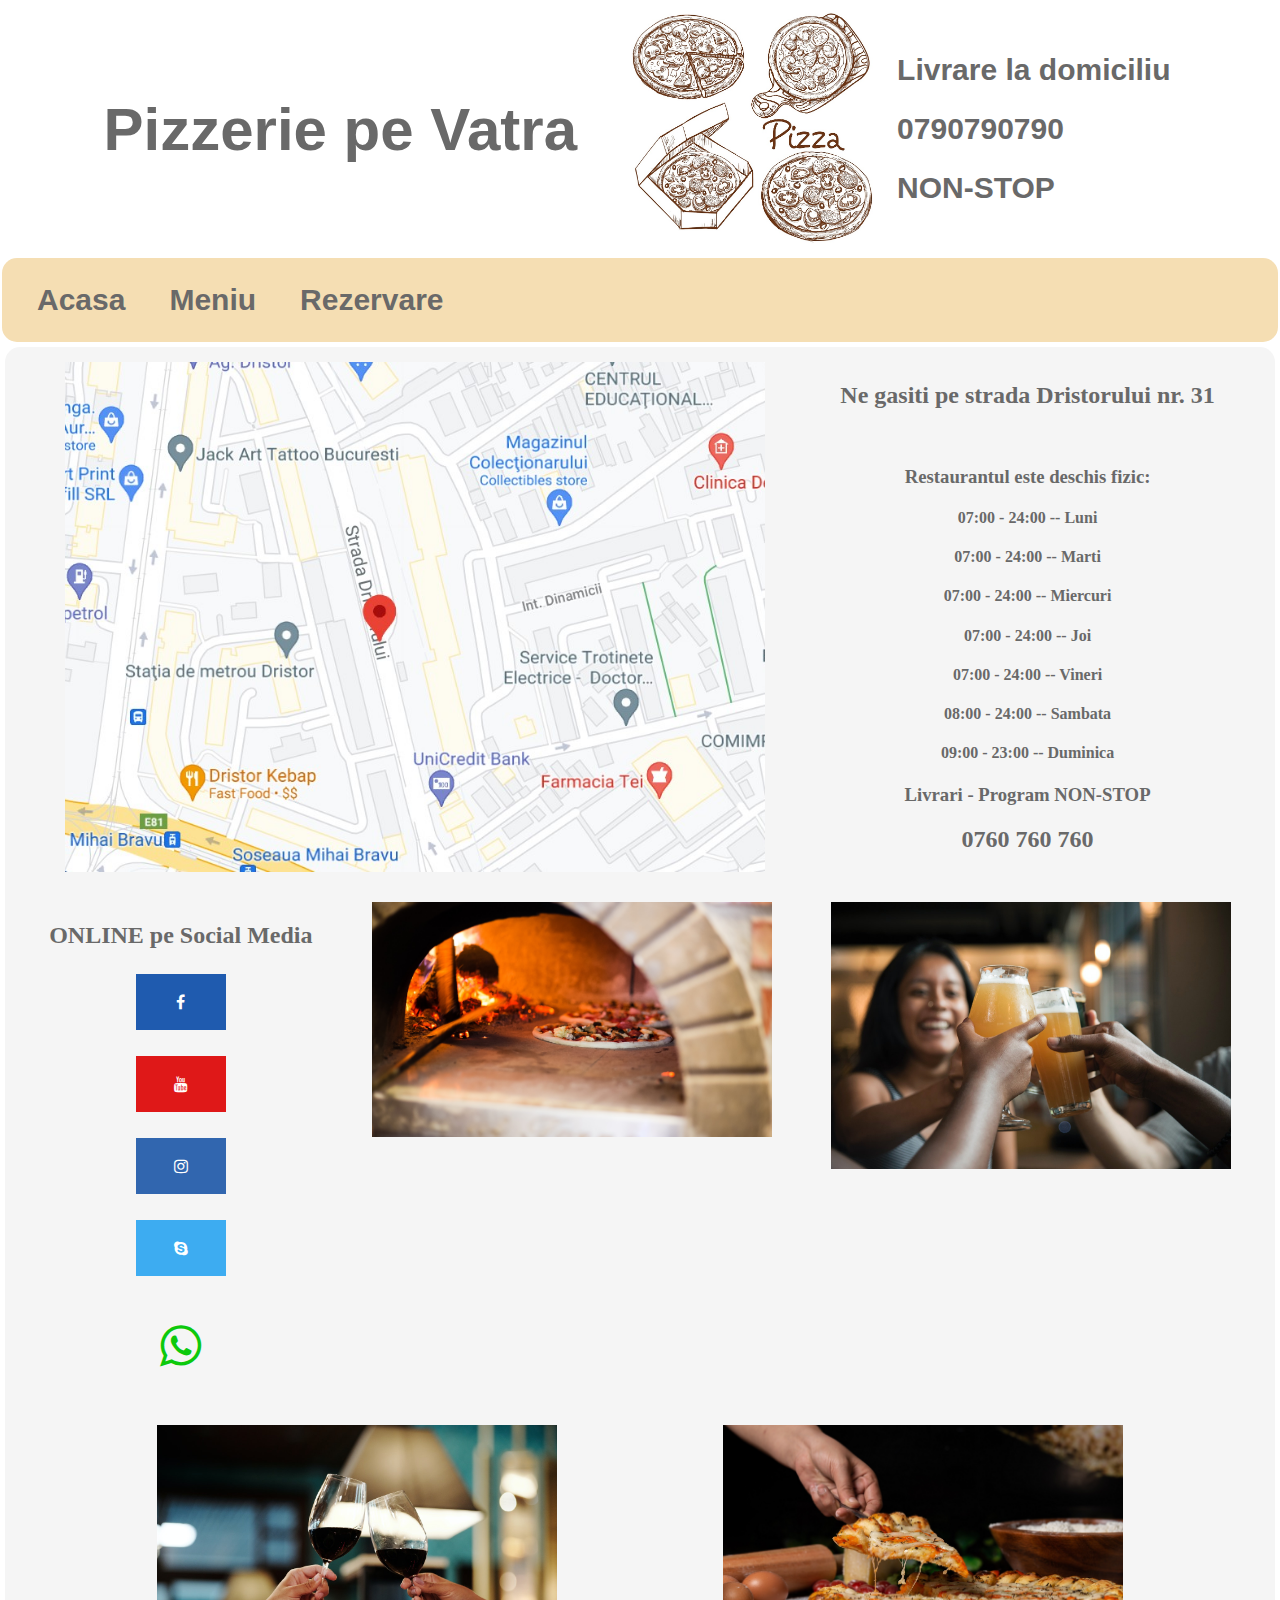
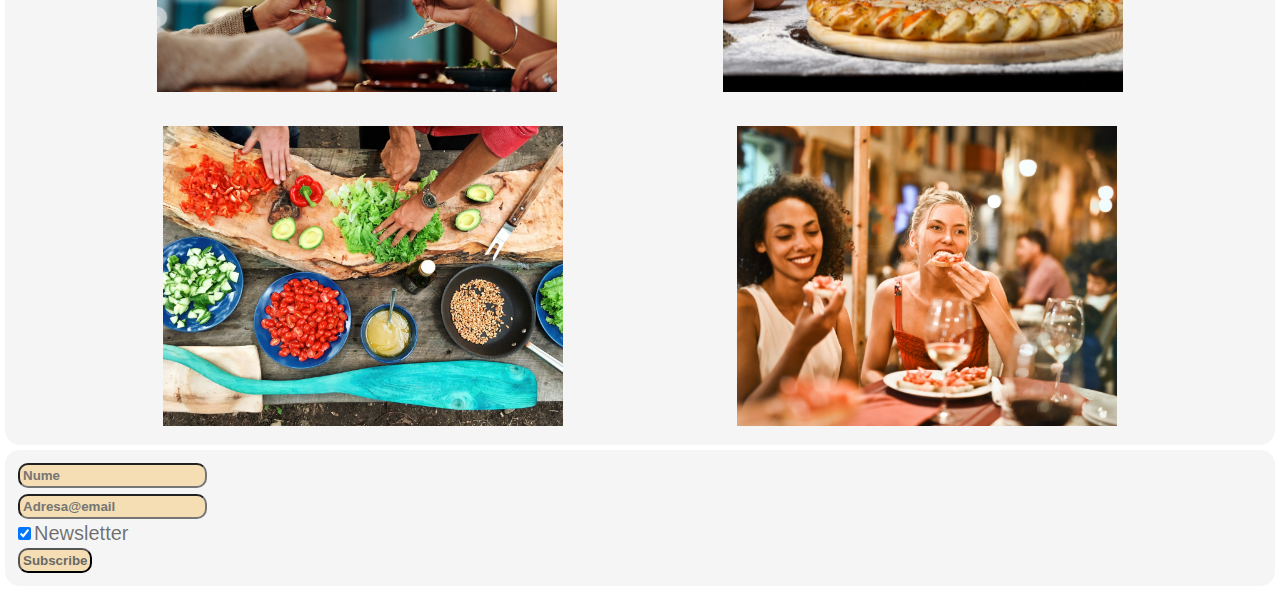
<file: index.html>
<!DOCTYPE html>

<html>
  <head>
    <meta charset="UTF-8" />
    <title>Pizzeria pe Vatra</title>
    <link rel="stylesheet" type="text/css" href="main.css" />
    <link
      rel="stylesheet"
      href="https://cdnjs.cloudflare.com/ajax/libs/font-awesome/4.7.0/css/font-awesome.min.css"
    />
    <meta name="viewport" content="width=device-width, initial-scale=1" />
  </head>

  <body>
    <div class="header">
      <div>
        <h1>Pizzerie pe Vatra</h1>
      </div>
      <div class="banner">
        <img
          src="images/banner.jpg"
          class="banner-image"
          title="Pizzerie pe Vatra"
          alt="Poza Banner Pizzerie pe Vatra"
        />
      </div>
      <div class="banner-text">
        <h2>Livrare la domiciliu</h2>
        <h2>0790790790</h2>
        <h2>NON-STOP</h2>
      </div>
    </div>

    <nav class="navbar">
      <a href="index.html">Acasa</a>
      <a href="meniu.html">Meniu</a>
      <a href="rezervare.html">Rezervare</a>
    </nav>

    <div class="flexbox-container">
      <div class="coloana-map">
        <img
          src="images/harta.jpg"
          id="harta"
          title="Locatia noastra"
          alt="Locatia noastra pe harta"
        />
      </div>

      <div class="coloana-main">
        <h2>Ne gasiti pe strada Dristorului nr. 31</h2>
        <br />
        <h3>Restaurantul este deschis fizic:</h3>
        <h4>07:00 - 24:00 -- Luni</h4>
        <h4>07:00 - 24:00 -- Marti</h4>
        <h4>07:00 - 24:00 -- Miercuri</h4>
        <h4>07:00 - 24:00 -- Joi</h4>
        <h4>07:00 - 24:00 -- Vineri</h4>
        <h4>08:00 - 24:00 -- Sambata</h4>
        <h4>09:00 - 23:00 -- Duminica</h4>
        <h3>Livrari - Program NON-STOP</h3>
        <h2>0760 760 760</h2>
      </div>

      <div class="coloana-main">
        <h2>ONLINE pe Social Media</h2>
        <p><a href="#" class="fa fa-facebook"></a></p>
        <p><a href="#" class="fa fa-youtube"></a></p>
        <p><a href="#" class="fa fa-instagram"></a></p>
        <p></p>
        <p><a href="#" class="fa fa-skype"></a></p>
        <p></p>
        <p class="fa fa-whatsapp" style="font-size: 48px"></p>
      </div>

      <div class="coloana-main">
        <img src="images/pizza.jpg" title="Pizza pe vatra" />
      </div>
      <div class="coloana-main">
        <img src="images/pizza7.jpg" title="Bere cacalau" />
      </div>
      <div class="coloana-main">
        <img src="images/pizza3.jpg" title="Selectie de vinuri" />
      </div>
      <div class="coloana-main">
        <img src="images/pizza2.jpg" title="O felie din rai" />
      </div>
      <div class="coloana-main">
        <img src="images/pizza5.jpg" title="Ingrediente BIO" />
      </div>
      <div class="coloana-main">
        <img src="images/pizza4.jpg" title="Atmosfera placuta" />
      </div>
    </div>

    <div class="footer">
      <input type="text" placeholder="Nume" name="name" required /><br />
      <input
        type="text"
        placeholder="Adresa@email"
        name="mail"
        required
      /><br />
      <label>
        <input
          type="checkbox"
          checked="checked"
          name="subscribe"
        />Newsletter </label
      ><br />
      <input type="submit" value="Subscribe" />
    </div>
  </body>
</html>
</file>
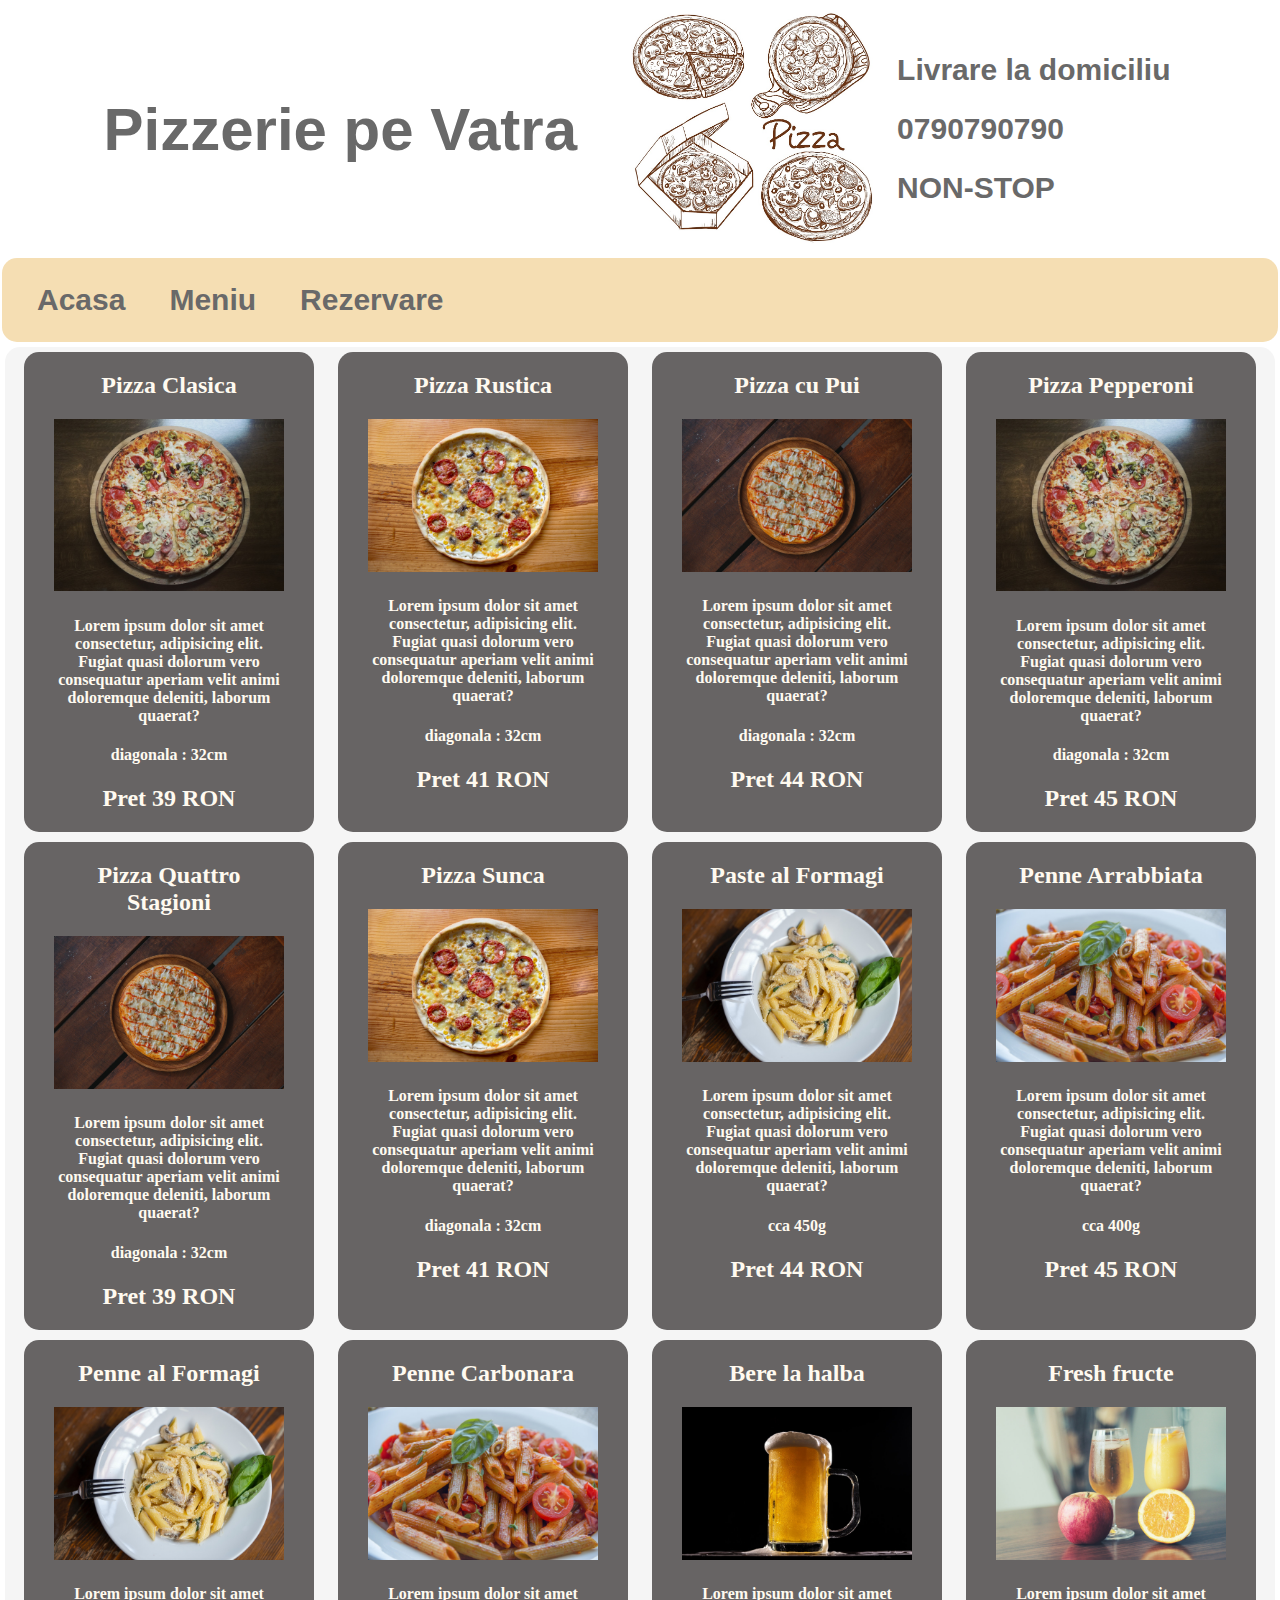
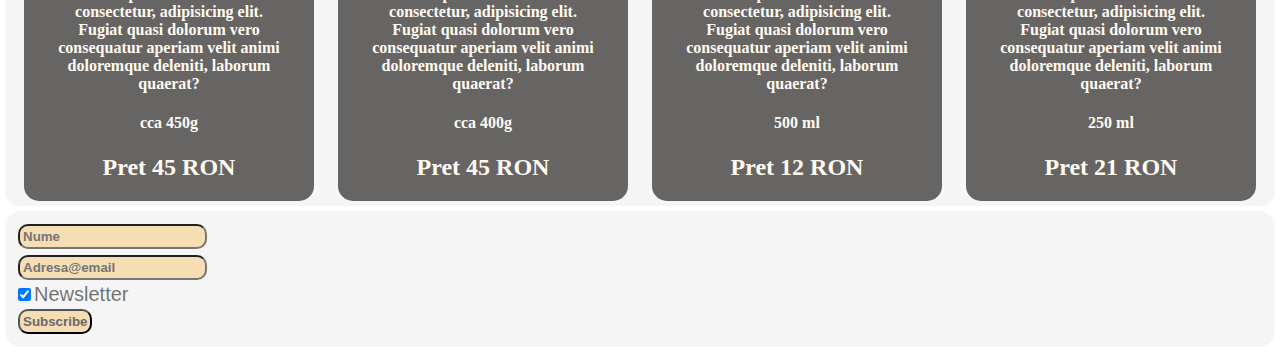
<file: meniu.html>
<!DOCTYPE html>

<html>

    <head>
        <meta charset="UTF-8">
        <title>Meniu</title>
        <link rel="stylesheet" type="text/css" href="main.css">
        <meta name="viewport" content="width=device-width, initial-scale=1">
    </head>

    <body>

        <div class="header">
            <div>
                <h1>Pizzerie pe Vatra</h1>
            </div>
            <div class="banner">
                <img src="images/banner.jpg" class="banner-image" title="Pizzerie pe Vatra" alt="Poza Banner Pizzerie pe Vatra">
            </div>
            <div class="banner-text">
                <h2>Livrare la domiciliu</h2>
                <h2>0790790790</h2>
                <h2>NON-STOP</h2>
            </div>
        </div>

        <nav class="navbar">
            <a href="index.html">Acasa</a>
            <a href="meniu.html">Meniu</a>
            <a href="rezervare.html">Rezervare</a>
        </nav>

        <div class="flexbox-container">

            <div class="coloana">
                <h2>Pizza Clasica</h2>
                <img src="images/meniu.jpg" title="Pizza Classica" alt="Poza cu Pizza Clasica">
                <h4>Lorem ipsum dolor sit amet consectetur, adipisicing elit. Fugiat quasi dolorum vero consequatur aperiam velit animi doloremque deleniti, laborum quaerat?</h4>
                <h4>diagonala : 32cm</h4>
                <h2>Pret 39 RON</h2>   
            </div>
            <div class="coloana">
                <h2>Pizza Rustica</h2>
                <img src="images/meniu2.jpg" title="Pizza Rustica" alt="Poza cu Pizza Rustica">
                <h4>Lorem ipsum dolor sit amet consectetur, adipisicing elit. Fugiat quasi dolorum vero consequatur aperiam velit animi doloremque deleniti, laborum quaerat?</h4>
                <h4>diagonala : 32cm</h4>
                <h2>Pret 41 RON</h2>   
            </div>
            <div class="coloana">
                <h2>Pizza cu Pui</h2>
                <img src="images/meniu3.jpg" title="Pizza Pui" alt="Poza cu Pizza cu Pui">
                <h4>Lorem ipsum dolor sit amet consectetur, adipisicing elit. Fugiat quasi dolorum vero consequatur aperiam velit animi doloremque deleniti, laborum quaerat?</h4>
                <h4>diagonala : 32cm</h4>
                <h2>Pret 44 RON</h2>   
            </div>
            <div class="coloana">
                <h2>Pizza Pepperoni</h2>
                <img src="images/meniu.jpg" title="Pizza Pepperoni" alt="Poza cu Pizza Pepperoni">
                <h4>Lorem ipsum dolor sit amet consectetur, adipisicing elit. Fugiat quasi dolorum vero consequatur aperiam velit animi doloremque deleniti, laborum quaerat?</h4>
                <h4>diagonala : 32cm</h4>
                <h2>Pret 45 RON</h2>   
            </div>
            <div class="coloana">
                <h2>Pizza Quattro Stagioni</h2>
                <img src="images/meniu3.jpg" title="Pizza Quattro Stagioni" alt="Poza cu Pizza Quattro Stagioni">
                <h4>Lorem ipsum dolor sit amet consectetur, adipisicing elit. Fugiat quasi dolorum vero consequatur aperiam velit animi doloremque deleniti, laborum quaerat?</h4>
                <h4>diagonala : 32cm</h4>
                <h2>Pret 39 RON</h2>   
            </div>
            <div class="coloana">
                <h2>Pizza Sunca</h2>
                <img src="images/meniu2.jpg" title="Pizza Sunca" alt="Poza cu Pizza Sunca">
                <h4>Lorem ipsum dolor sit amet consectetur, adipisicing elit. Fugiat quasi dolorum vero consequatur aperiam velit animi doloremque deleniti, laborum quaerat?</h4>
                <h4>diagonala : 32cm</h4>
                <h2>Pret 41 RON</h2>   
            </div>
            <div class="coloana">
                <h2>Paste al Formagi</h2>
                <img src="images/meniu4.jpg" title="Paste al Formagi" alt="Poza cu Paste al Formagi">
                <h4>Lorem ipsum dolor sit amet consectetur, adipisicing elit. Fugiat quasi dolorum vero consequatur aperiam velit animi doloremque deleniti, laborum quaerat?</h4>
                <h4>cca 450g</h4>
                <h2>Pret 44 RON</h2>   
            </div>
            <div class="coloana">
                <h2>Penne Arrabbiata</h2>
                <img src="images/meniu5.jpg" title="Paste Arrabbiata" alt="Poza cu Penne Arrabbiata">
                <h4>Lorem ipsum dolor sit amet consectetur, adipisicing elit. Fugiat quasi dolorum vero consequatur aperiam velit animi doloremque deleniti, laborum quaerat?</h4>
                <h4>cca 400g</h4>
                <h2>Pret 45 RON</h2>   
            </div>
            <div class="coloana">
                <h2>Penne al Formagi</h2>
                <img src="images/meniu4.jpg" title="Paste al Formagi" alt="Poza cu Penne al Formagi">
                <h4>Lorem ipsum dolor sit amet consectetur, adipisicing elit. Fugiat quasi dolorum vero consequatur aperiam velit animi doloremque deleniti, laborum quaerat?</h4>
                <h4>cca 450g</h4>
                <h2>Pret 45 RON</h2>   
            </div>
            <div class="coloana">
                <h2>Penne Carbonara</h2>
                <img src="images/meniu5.jpg" title="Penne Carbonara" alt="Poza cu Penne Carbonara">
                <h4>Lorem ipsum dolor sit amet consectetur, adipisicing elit. Fugiat quasi dolorum vero consequatur aperiam velit animi doloremque deleniti, laborum quaerat?</h4>
                <h4>cca 400g</h4>
                <h2>Pret 45 RON</h2>   
            </div>
            <div class="coloana">
                <h2>Bere la halba</h2>
                <img src="images/meniu6.jpg" title="Bere la halba" alt="Poza cu Bere la halba">
                <h4>Lorem ipsum dolor sit amet consectetur, adipisicing elit. Fugiat quasi dolorum vero consequatur aperiam velit animi doloremque deleniti, laborum quaerat?</h4>
                <h4>500 ml</h4>
                <h2>Pret 12 RON</h2>   
            </div>
            <div class="coloana">
                <h2>Fresh fructe</h2>
                <img src="images/meniu7.jpg" title="Fresh fructe" alt="Poza cu Fresh de fructe">
                <h4>Lorem ipsum dolor sit amet consectetur, adipisicing elit. Fugiat quasi dolorum vero consequatur aperiam velit animi doloremque deleniti, laborum quaerat?</h4>
                <h4>250 ml</h4>
                <h2>Pret 21 RON</h2>   
            </div>

        </div>

        <div class="footer">
            <input type="text" placeholder="Nume" name="name" required><br>
            <input type="text" placeholder="Adresa@email" name="mail" required><br>
            <label>
                <input type="checkbox" checked="checked" name="subscribe">Newsletter
            </label><br>
            <input type="submit" value="Subscribe">
        </div>

    </body>

</html>
</file>
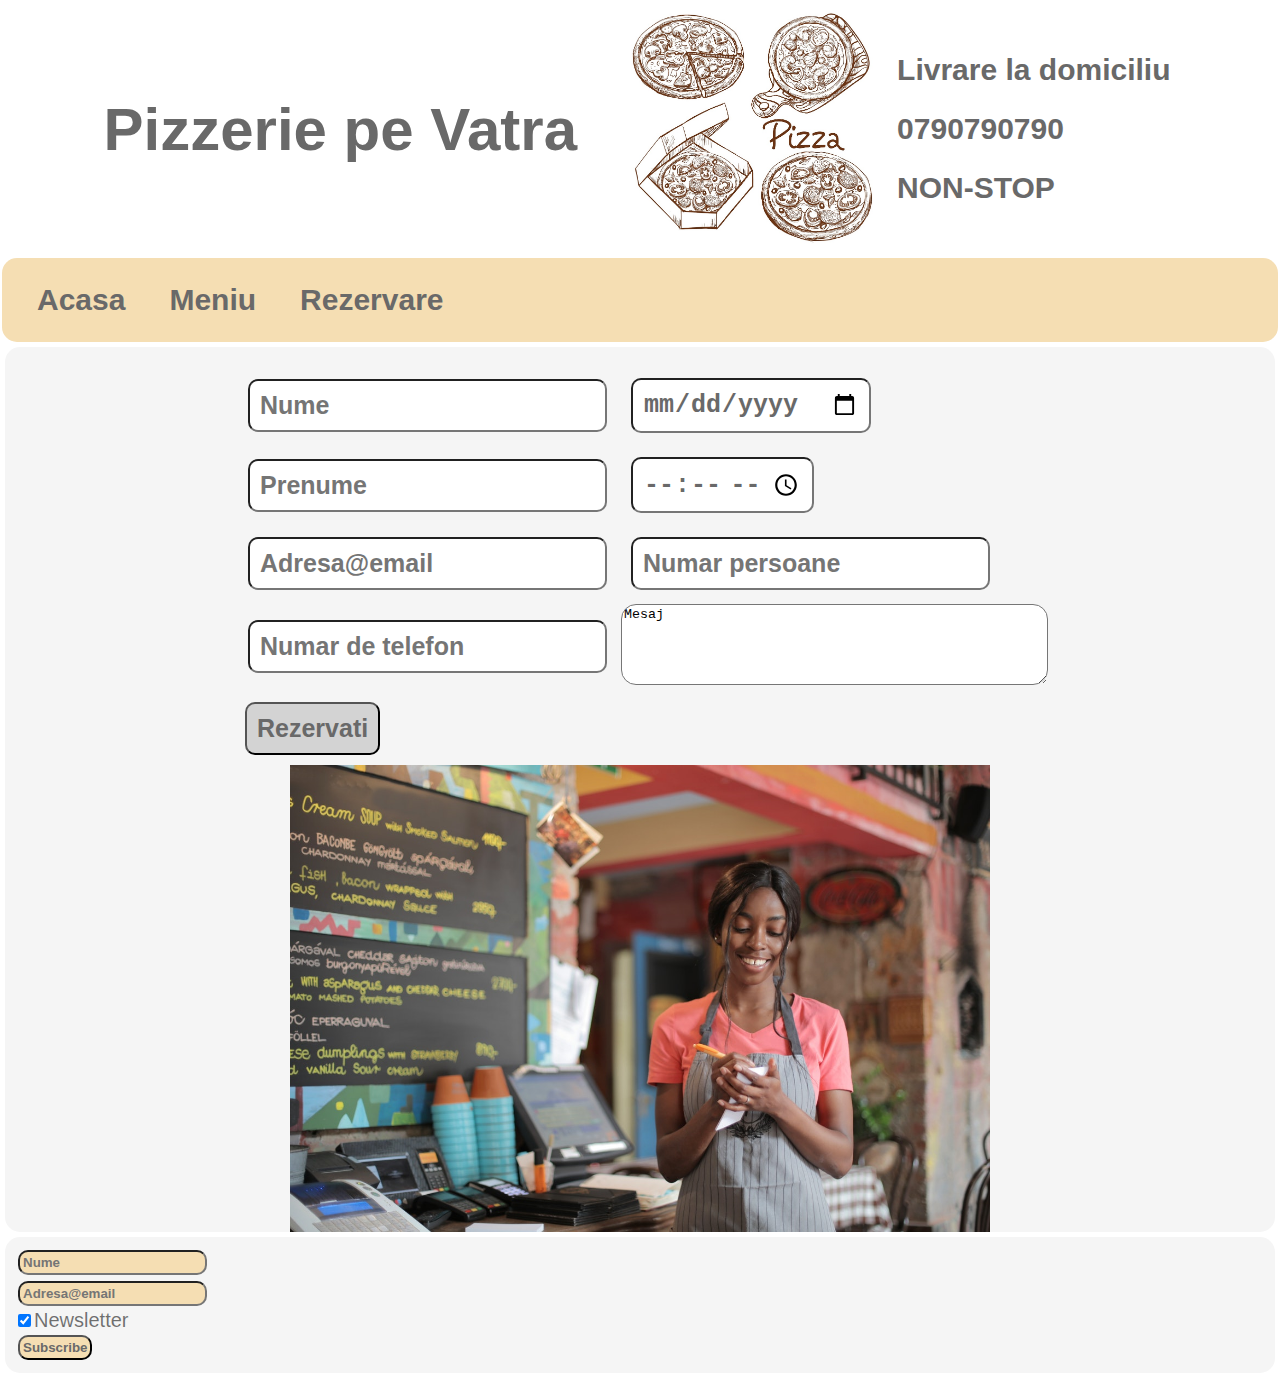
<file: rezervare.html>
<!DOCTYPE html>

<html>
  <head>
    <meta charset="UTF-8" />
    <title>Rezervare</title>
    <link rel="stylesheet" type="text/css" href="main.css" />
    <meta name="viewport" content="width=device-width, initial-scale=1" />
  </head>

  <body>
    <div class="header">
      <div>
        <h1>Pizzerie pe Vatra</h1>
      </div>
      <div class="banner">
        <img
          src="images/banner.jpg"
          class="banner-image"
          title="Pizzerie pe Vatra"
          alt="Poza Banner Pizzerie pe Vatra"
        />
      </div>
      <div class="banner-text">
        <h2>Livrare la domiciliu</h2>
        <h2>0790790790</h2>
        <h2>NON-STOP</h2>
      </div>
    </div>

    <nav class="navbar">
      <a href="index.html">Acasa</a>
      <a href="meniu.html">Meniu</a>
      <a href="rezervare.html">Rezervare</a>
    </nav>

    <div class="flexbox-container">
      <form id="rezervare">
        <table>
          <tr>
            <td>
              <input type="text" placeholder="Nume" name="client" required width="10opx" />
            </td>
            <br />
            <td>
              <input type="date" placeholder="Data" name="client" required />
            </td>
          </tr>
          <tr>
            <td>
              <input type="text" placeholder="Prenume" name="client" required />
            </td>
            <td>
              <input type="time" placeholder="Ora" name="client" required />
            </td>
          </tr>
          <tr>
            <td>
              <input
                type="text"
                placeholder="Adresa@email"
                name="client"
                required
              />
            </td>
            <td>
              <input
                type="number"
                placeholder="Numar persoane"
                name="client"
                required
              />
            </td>
          </tr>
          <tr>
            <td>
              <input
                type="number"
                placeholder="Numar de telefon"
                name="client"
                required
              />
            </td>
            <td>
              <textarea
                rows="5"
                cols="50"
                name="comment"
                form="rezervare"
                style="border-radius: 15px ;"
              >
Mesaj</textarea
              >
            </td>
          </tr>
        </table>
        <input
          type="submit"
          value="Rezervati"
          style="background-color: lightgrey"
        />
      </form>

      <img
        src="images/rezervare.jpg"
        class="rezervare"
        title="Doriti sa rezervati?"
        alt="Imagine cu un chelner care va preia comanda"
      />
    </div>

    <div class="footer">
      <input type="text" placeholder="Nume" name="name" required /><br />
      <input
        type="text"
        placeholder="Adresa@email"
        name="mail"
        required
      /><br />
      <label>
        <input
          type="checkbox"
          checked="checked"
          name="subscribe"
        />Newsletter </label
      ><br />
      <input type="submit" value="Subscribe" />
    </div>
  </body>
</html>
</file>
<file: main.css>
body {
  margin: 0;
}

.flexbox-container {
  background-color: whitesmoke;
  border-radius: 15px;
  margin: 5px;
  color: dimgray;
  display: flex;
  justify-content: space-evenly;
  flex-wrap: wrap;
}

.header {
  border-radius: 15px;
  margin: 2px;
  width: 100%;
  display: flex;
  align-items: center;
  justify-content: center;
}

.banner-image {
  width: 250px;
  padding-left: 20px;
}

.banner-text {
  padding-left: 20px;
  padding-right: 10px;
  color: dimgray;
  animation: blink 2s linear infinite;
  font-family: "Trebuchet MS", "Lucida Sans Unicode", "Lucida Grande",
    "Lucida Sans", Arial, sans-serif;
  font-size: 20px;
}

h1 {
  padding-right: 30px;
  color: dimgray;
  font-family: "Trebuchet MS", "Lucida Sans Unicode", "Lucida Grande",
    "Lucida Sans", Arial, sans-serif;
  font-size: 60px;
}

.navbar {
  background-color: wheat;
  padding: 25px 15px;
  border-radius: 15px;
  margin: 2px;
  position: -webkit-sticky;
  position: sticky;
  top: 0;
}

.navbar a {
  text-align: center;
  padding: 5px 20px;
  text-decoration: none;
  color: dimgrey;
  font-size: 30px;
  font-weight: bold;
  font-family: "Trebuchet MS", "Lucida Sans Unicode", "Lucida Grande",
    "Lucida Sans", Arial, sans-serif;
}

.coloana {
  text-align: center;
  padding-left: 30px;
  padding-right: 30px;
  background-color: rgb(103, 100, 100);
  color: floralwhite;
  border-radius: 15px;
  margin: 5px;
  flex-basis: 200px;
}

.coloana img {
  max-width: 230px;
}

.coloana-main img {
  max-width: 400px;
  max-height: 300px;
  object-fit: cover;
  overflow: hidden;
}

.coloana-map img {
  width: 100%;
  height: 100%;
  object-fit: cover;
  overflow: hidden;
}

#harta {
  max-width: 700px;
  transition: transform 0.2s;
}

#harta:hover {
  transform: translate(100px, 40%) scale(1.5);
}

.coloana-main {
  padding: 10px;
  margin: 5px;
  border-radius: 15px;
  text-align: center;
}

.coloana-map {
  padding: 10px;
  margin: 5px;
  border-radius: 15px;
  text-align: center;
}

.footer {
  background-color: whitesmoke;
  padding: 10px;
  border-radius: 15px;
  margin: 5px;
  font-family: "Trebuchet MS", "Lucida Sans Unicode", "Lucida Grande",
    "Lucida Sans", Arial, sans-serif;
  color: rgba(18, 18, 18, 0.591);
  font-size: 20px;
}

.rezervare {
  max-width: 700px;
}

#rezervare input {
  background-color: white;
  padding: 10px;
  margin: 10px;
  font-size: 25px;
}

input {
  padding: 3px;
  margin: 3px;
  border-radius: 10px;
  background-color: wheat;
  font-weight: bold;
  color: dimgray;
}

.fa {
  padding: 20px;
  font-size: 30px;
  width: 50px;
  text-align: center;
  text-decoration: none;
  margin: 5px 2px;
}
.fa:hover {
  opacity: 0.7;
}
.fa-facebook {
  background: rgb(31, 91, 175);
  color: white;
}
.fa-youtube {
  background: rgba(220, 3, 3, 0.918);
  color: white;
}
.fa-instagram {
  background: rgb(49, 102, 175);
  color: white;
}
.fa-skype {
  background: rgb(61, 172, 241);
  color: white;
}
.fa-whatsapp {
  color: rgb(12, 201, 12);
}

textarea {
  width: 100%;
}

@media screen and (max-width: 750px) {
  .navbar a {
    display: flex;
  }
  #harta:hover {
    transform: none;
  }
  .header {
    display: block;
  }
  #rezervare input {
    border-radius: 5px;
    background-color: white;
    padding: 10px;
    margin: 10px;
  }
  .rezervare {
    max-width: 350px;
  }
  table,
  td,
  tr {
    display: block;
    width: 100%;
  }

  @media screen and (max-width: 600px) {
    #rezervare input {
      border-radius: 5px;
      background-color: white;
      padding: 5px;
      margin: 5px;
    }
    .rezervare {
      max-width: 300px;
    }
  }
}

@keyframes blink {
  0% {
    opacity: 0;
  }
  50% {
    opacity: 0.5;
  }
  100% {
    opacity: 1;
  }
}
</file>
